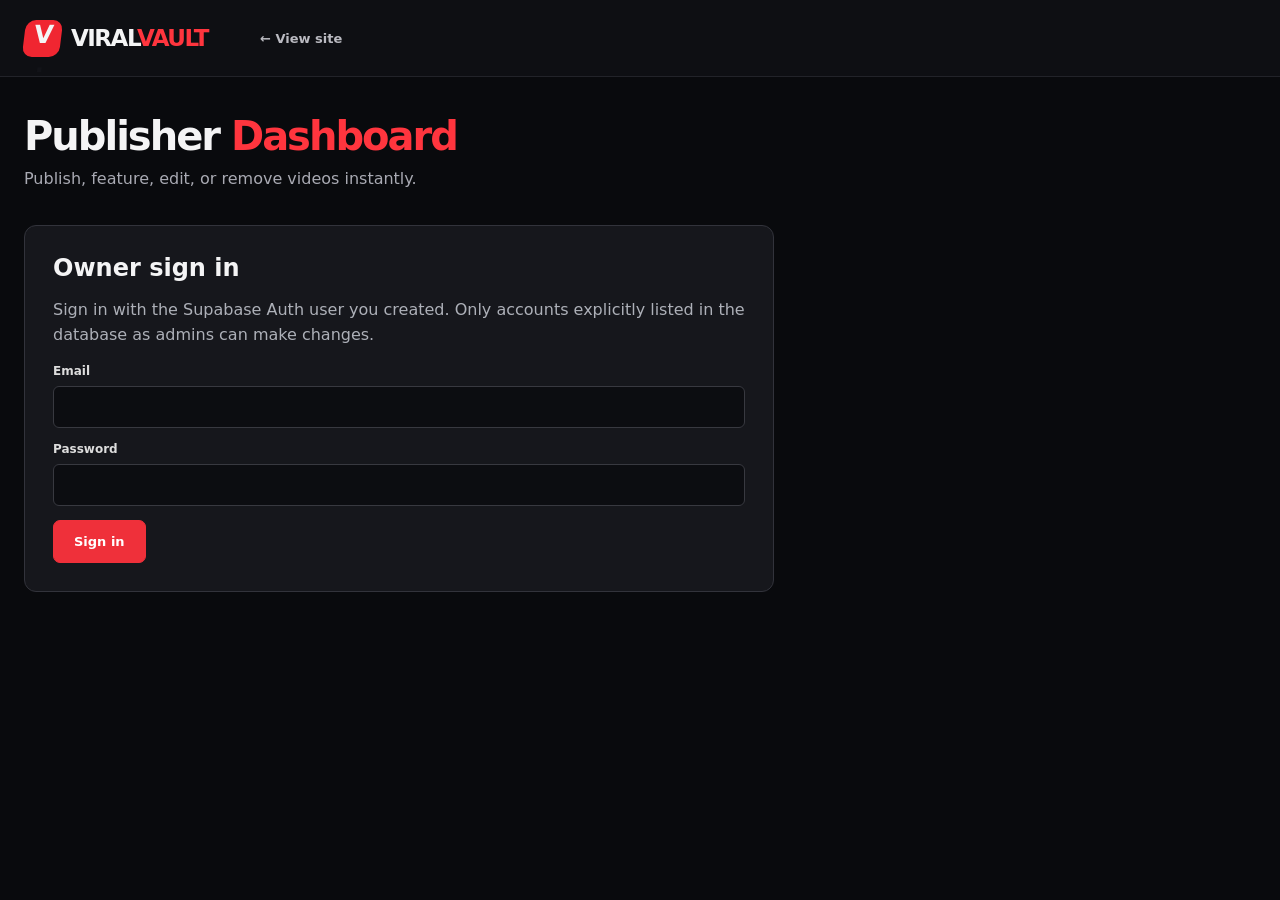
<file: admin.html>
<!doctype html>
<html lang="en"><head><meta charset="utf-8"><meta name="viewport" content="width=device-width,initial-scale=1"><meta name="theme-color" content="#0b0c0f"><title>ViralVault — Admin Dashboard</title><link rel="stylesheet" href="assets/style.css"><link rel="stylesheet" href="assets/admin.css"></head>
<body><header class="topbar"><div class="shell nav"><a class="brand" href="index.html"><span class="brand-mark">V<span>.</span></span><span>VIRAL<span class="red">VAULT</span></span></a><nav class="desktop-nav"><a href="index.html" class="navlink">← View site</a></nav><div class="nav-actions"><button class="button small outline hidden" id="logout">Log out</button></div></div></header>
<main class="shell admin-layout"><div class="page-head"><h1>Publisher <span class="red">Dashboard</span></h1><p>Publish, feature, edit, or remove videos instantly.</p></div><div id="status" role="status" aria-live="polite"></div>
<section id="setup" class="form-wrap hidden"><h2>Finish setup</h2><p>Add the Supabase project URL and publishable key to <code>assets/config.js</code>, then deploy your site. Follow <code>README.md</code> to run the database SQL and assign your admin account.</p></section>
<section id="loginPanel" class="form-wrap hidden"><h2>Owner sign in</h2><p>Sign in with the Supabase Auth user you created. Only accounts explicitly listed in the database as admins can make changes.</p><form id="loginForm"><label class="field">Email <input id="email" type="email" autocomplete="username" required></label><label class="field">Password <input id="password" type="password" autocomplete="current-password" required></label><button class="button primary" type="submit">Sign in</button></form></section>
<section id="dashboard" class="hidden"><div class="admin-columns"><div class="form-wrap admin-form"><h2 id="editorTitle">Publish a video</h2><form id="videoForm"><input type="hidden" id="editId"><label class="field">Video URL * <input id="url" type="url" required placeholder="https://www.youtube.com/watch?v=..."></label><label class="field">Title * <input id="title" maxlength="120" required placeholder="Enter an accurate headline"></label><div class="form-grid"><label class="field">Category <select id="category"><option>Hip-Hop</option><option>Funny</option><option>Sports</option><option>News</option><option>Gaming</option><option>Other</option></select></label><label class="field">Visibility <select id="published"><option value="true">Published (live)</option><option value="false">Draft (hidden)</option></select></label></div><label class="field">Description <textarea id="description" maxlength="900"></textarea></label><label class="admin-check"><input type="checkbox" id="featured"> Feature this video on the homepage</label><div class="action-row"><button class="button primary" id="saveBtn" type="submit">Publish video</button><button class="button outline" type="button" id="resetBtn">Clear form</button></div></form></div>
<div class="admin-list"><div class="section-header"><h2 class="section-heading">Your Videos</h2><button class="button small" id="refreshBtn">Refresh</button></div><p id="count" class="muted"></p><div id="entries" class="manage-list"></div></div></div></section></main>
<script src="assets/config.js" defer></script><script src="assets/admin.js" defer></script></body></html>
</file>
<file: assets/style.css>
:root{font-family:Inter,ui-sans-serif,system-ui,-apple-system,BlinkMacSystemFont,"Segoe UI",sans-serif;color:#f4f4f5;background:#090a0d;font-synthesis:none}*{box-sizing:border-box}html{scroll-behavior:smooth}body{margin:0}a{color:inherit;text-decoration:none}button,input,select,textarea{font:inherit}button{cursor:pointer}.shell{width:min(1240px,calc(100% - 48px));margin:auto}.hidden{display:none!important}.red{color:#ff353e}.muted{color:#9899a4}.topbar{position:sticky;z-index:15;top:0;background:#101115ed;backdrop-filter:blur(18px);border-bottom:1px solid #222329}.nav{height:76px;display:flex;align-items:center;gap:52px}.brand{display:inline-flex;align-items:center;gap:10px;letter-spacing:-.065em;font-size:23px;font-weight:950;white-space:nowrap}.brand-mark{display:grid;place-items:center;background:#f02631;border-radius:10px;width:37px;height:37px;transform:skew(-7deg);font-weight:1000;font-size:25px}.brand-mark span{color:#121318}.desktop-nav{display:flex;align-items:center;gap:24px;flex:1}.navlink{font-size:13px;font-weight:700;color:#babac1}.navlink:hover,.navlink.active{color:white}.nav-actions{margin-left:auto;display:flex;align-items:center;gap:14px}.icon-btn{border:0;background:transparent;color:#eee;font-size:30px;line-height:1;padding:4px 9px}.button{display:inline-flex;align-items:center;justify-content:center;gap:7px;border:1px solid #34353c;background:#25262c;color:#fff;border-radius:7px;font-weight:800;padding:13px 20px;font-size:13px}.button:hover{filter:brightness(1.12)}.primary{background:#ef303a;border-color:#ef303a}.small{padding:11px 16px}.outline{background:transparent}.text-button{border:0;background:none;color:#ccc}.search-strip{position:sticky;top:76px;background:#18191e;z-index:13;border-bottom:1px solid #303038}.search-strip .shell{display:flex;padding:14px 0;gap:12px}.search-strip input{flex:1;color:#fff;background:#0c0d10;border:1px solid #35363b;border-radius:6px;padding:13px 16px}.ticker{margin-top:26px;background:#18191d;border:1px solid #292a30;border-radius:7px;display:flex;overflow:hidden;align-items:center}.ticker-label{font-size:11px;letter-spacing:.08em;font-weight:900;padding:14px 18px;background:#ef303a;white-space:nowrap}.ticker-body{font-size:12px;color:#c5c5cc;padding:10px 18px;overflow:hidden;text-overflow:ellipsis;white-space:nowrap}.hero{display:grid;grid-template-columns:1.57fr 1fr;gap:18px;margin:23px 0 38px;min-height:450px}.hero-big,.hero-side{position:relative;overflow:hidden;border-radius:9px;border:1px solid #2c2d34;background:#1a1b20;cursor:pointer}.hero-big{min-height:450px}.hero-side{min-height:216px}.hero-right{display:grid;grid-template-rows:1fr 1fr;gap:18px}.hero-image,.thumb-image{position:absolute;inset:0;width:100%;height:100%;object-fit:cover}.hero-placeholder,.thumb-placeholder{position:absolute;inset:0;background:linear-gradient(120deg,#24191d,#292b36 60%,#141519);display:flex;align-items:center;justify-content:center;font-weight:950;font-size:80px;color:#6a454c}.gradient{position:absolute;inset:0;background:linear-gradient(0deg,#000 0%,#000b 42%,transparent 85%)}.hero-content{position:absolute;bottom:0;padding:29px;width:100%}.hero-side .hero-content{padding:18px}.tag{display:inline-block;font-size:10px;font-weight:900;letter-spacing:.065em;padding:6px 9px;border-radius:3px;background:#ef303a;color:#fff;text-transform:uppercase}.tag.dark{background:#27282e}.hero-title{margin:12px 0;font-size:clamp(25px,3vw,41px);line-height:1.12;letter-spacing:-.045em;font-weight:900}.hero-side .hero-title{font-size:20px;margin:8px 0}.meta{display:flex;align-items:center;gap:9px;font-size:11px;color:#c5c4cb}.meta .dot{color:#f33943}.section-header{display:flex;gap:15px;align-items:center;justify-content:space-between;margin-bottom:20px}.section-heading{font-size:25px;letter-spacing:-.045em;margin:0;font-weight:950}.section-heading:before{content:"";display:inline-block;background:#f3343e;height:24px;width:5px;border-radius:2px;margin-right:12px;vertical-align:-4px}.controls{display:flex;gap:8px;align-items:center;flex-wrap:wrap}.chip{border:1px solid #33343b;background:#1c1d23;color:#bcbcc5;border-radius:5px;padding:9px 13px;font-size:12px;font-weight:750}.chip.active,.chip:hover{color:#fff;background:#ef303a;border-color:#ef303a}.content-layout{display:grid;grid-template-columns:minmax(0,1fr) 280px;gap:28px;align-items:start}.video-grid{display:grid;grid-template-columns:repeat(3,minmax(0,1fr));gap:24px 17px}.video-card{min-width:0;cursor:pointer}.thumb{position:relative;aspect-ratio:16/9;background:#24252b;border-radius:7px;overflow:hidden;border:1px solid #292a30}.video-card:hover .thumb{border-color:#f3343e}.thumb-placeholder{font-size:42px}.thumb:after{content:"";position:absolute;inset:50% auto auto 50%;transform:translate(-50%,-50%);width:43px;height:43px;border-radius:50%;background:#0009 url('data:image/svg+xml,%3Csvg xmlns="http://www.w3.org/2000/svg" viewBox="0 0 24 24" fill="white"%3E%3Cpath d="M8 5v14l11-7z"/%3E%3C/svg%3E') center/24px no-repeat;opacity:.86}.source{position:absolute;top:10px;left:10px;background:#101116d9;padding:5px 8px;border-radius:3px;font-size:10px;font-weight:850;text-transform:uppercase;z-index:1}.video-title{margin:11px 0 8px;font-weight:850;font-size:14px;line-height:1.45;display:-webkit-box;-webkit-line-clamp:2;-webkit-box-orient:vertical;overflow:hidden}.video-card:hover .video-title{color:#ff444c}.video-meta{color:#92939d;font-size:11px}.sidebar{display:grid;gap:24px}.side-panel{border:1px solid #303037;background:#14151a;border-radius:8px;padding:20px}.side-title{font-size:16px;font-weight:900;margin:0 0 17px}.side-title:before{content:"";display:inline-block;width:4px;height:16px;background:#f0323c;margin-right:10px;vertical-align:-2px}.trend-item{display:flex;gap:12px;padding:12px 0;border-top:1px solid #292a30;cursor:pointer}.rank{font-size:23px;font-weight:950;color:#ee343f;min-width:26px}.trend-name{font-size:12px;font-weight:800;line-height:1.45}.trend-meta{color:#93949d;font-size:10px;margin-top:6px}.ad-area{height:220px;border:1px dashed #4a4b53;display:flex;flex-direction:column;justify-content:center;align-items:center;color:#686a74;gap:8px;border-radius:7px;font-size:12px}.ad-area strong{color:#95969f}.pages{display:flex;gap:8px;margin:35px 0 65px}.page-btn{border:1px solid #36373e;background:#202127;color:#fff;padding:11px 17px;border-radius:5px}.page-btn.active{background:#f0333d;border-color:#f0333d}.empty{padding:60px 22px;border:1px solid #303038;border-radius:9px;color:#a5a5ae;text-align:center}.page-head{margin:36px 0 25px}.page-head h1{font-size:clamp(27px,4vw,40px);letter-spacing:-.05em;margin:0 0 10px}.page-head p{color:#a9aab3;margin:0}.player-layout{display:grid;grid-template-columns:minmax(0,1fr) 310px;gap:27px;margin:34px 0 65px}.player-frame{width:100%;aspect-ratio:16/9;background:#08080a;border:1px solid #32343a;border-radius:8px;overflow:hidden;display:flex;align-items:center;justify-content:center}.player-frame iframe{width:100%;height:100%;border:0}.player-frame.portrait{aspect-ratio:auto;min-height:660px}.player-frame.portrait iframe{height:660px}.video-detail h1{font-size:30px;letter-spacing:-.04em;margin:20px 0 12px}.detail-meta{display:flex;gap:13px;flex-wrap:wrap;color:#aaaab4;font-size:12px}.description{color:#bfc0c8;line-height:1.8;border-top:1px solid #2a2b31;margin-top:24px;padding-top:18px;white-space:pre-line}.action-row{display:flex;gap:10px;flex-wrap:wrap;margin-top:22px}.form-wrap{max-width:750px;margin:37px auto 85px;padding:28px;background:#16171c;border:1px solid #32333b;border-radius:12px}.form-wrap h1{margin:0 0 8px;font-size:30px;letter-spacing:-.04em}.form-wrap p{color:#adb0b8;line-height:1.55}.form-grid{display:grid;grid-template-columns:1fr 1fr;gap:17px}.field{display:flex;flex-direction:column;gap:8px;margin:14px 0;font-size:12px;font-weight:800;color:#ddd}.field.full{grid-column:1/-1}.field input,.field select,.field textarea{background:#0c0d11;color:#fff;border:1px solid #383940;border-radius:6px;padding:13px;width:100%;outline:0}.field textarea{min-height:95px;resize:vertical}.field input:focus,.field select:focus,.field textarea:focus{border-color:#ff434c}.notice{padding:13px;border:1px solid #4b3f41;background:#261b1f;color:#e3b6bc;border-radius:6px;font-size:12px;line-height:1.7;margin:18px 0}.notice.ok{border-color:#255b49;background:#14261f;color:#b3e7c9}.manage-list{display:grid;gap:10px}.manage-item{padding:13px;border:1px solid #373841;border-radius:6px;display:flex;justify-content:space-between;gap:15px;align-items:center;font-size:12px}.manage-item button{background:#4a2328;color:white;border:0;padding:8px 12px;border-radius:5px}.footer{border-top:1px solid #292a31;background:#101116;margin-top:60px}.foot-flex{display:flex;justify-content:space-between;gap:20px;padding:38px 0}.footer-brand{font-size:23px}.foot-flex p{font-size:12px;color:#94959f}.footer-links{display:flex;gap:22px;align-items:center;font-size:12px;color:#bdbdc5}.footer-bottom{padding:18px 0;border-top:1px solid #272830;font-size:11px;color:#7e808a}.link-red{color:#ff4d56}.sr-only{position:absolute;width:1px;height:1px;overflow:hidden;clip:rect(0,0,0,0)}@media(max-width:1100px){.desktop-nav{gap:13px}.nav{gap:22px}.content-layout{grid-template-columns:minmax(0,1fr) 250px}.video-grid{grid-template-columns:repeat(2,minmax(0,1fr))}}@media(max-width:770px){.shell{width:min(100% - 28px,1240px)}.nav{height:64px}.desktop-nav{display:none}.brand{font-size:20px}.brand-mark{width:33px;height:33px}.hero{grid-template-columns:1fr;min-height:unset}.hero-big{min-height:340px}.hero-right{grid-template-columns:1fr 1fr;grid-template-rows:none}.hero-side{min-height:185px}.hero-side .hero-title{font-size:16px}.content-layout,.player-layout{grid-template-columns:1fr}.sidebar{grid-template-columns:repeat(2,1fr)}.search-strip{top:64px}.section-header{align-items:flex-start;flex-direction:column}.player-frame.portrait{min-height:530px}.player-frame.portrait iframe{height:530px}}@media(max-width:520px){.nav-actions{gap:3px}.button.small{padding:9px 10px;font-size:11px}.hero-big{min-height:295px}.hero-right{grid-template-columns:1fr}.hero-side{min-height:170px}.hero-title{font-size:25px}.hero-side .hero-title{font-size:19px}.hero-content{padding:18px}.video-grid{gap:19px 11px}.video-title{font-size:12px}.thumb:after{height:32px;width:32px;background-size:19px}.sidebar{grid-template-columns:1fr}.form-wrap{padding:19px}.form-grid{grid-template-columns:1fr;gap:0}.foot-flex,.footer-links{flex-wrap:wrap}.section-heading{font-size:22px}}
</file>
<file: assets/admin.css>
.admin-layout{min-height:76vh}.admin-columns{display:grid;grid-template-columns:minmax(290px,470px) minmax(0,1fr);gap:30px;align-items:start}.admin-form{margin:0;max-width:none}.admin-form h2,.form-wrap h2{margin:0 0 15px}.admin-list{min-width:0}.admin-check{display:flex;gap:12px;align-items:center;font-size:13px;margin:16px 0;color:#d2d2d9}.admin-check input{accent-color:#ef303a;width:18px;height:18px}.admin-video{display:flex;align-items:center;justify-content:space-between;gap:12px;background:#15161a;border:1px solid #32333b;border-radius:7px;padding:14px}.admin-video h3{font-size:14px;line-height:1.4;margin:0 0 6px}.admin-video p{font-size:11px;color:#999aa4;margin:0}.admin-buttons{display:flex;gap:7px;flex-wrap:wrap;justify-content:flex-end}.admin-buttons button{border:1px solid #484950;background:#25262c;color:#fff;border-radius:5px;padding:8px 10px;font-size:12px}.admin-buttons .danger{border-color:#7d343a;background:#4e2025}.admin-video.draft{opacity:.7}.admin-video .label{font-size:10px;font-weight:700;padding:4px 7px;border-radius:5px;background:#34353a}.admin-video .label.live{background:#154d35;color:#c5f9de}#status:empty{display:none}#status{margin:10px 0 20px}.form-wrap{margin-left:0;margin-right:0}@media(max-width:800px){.admin-columns{grid-template-columns:1fr}.admin-video{align-items:flex-start;flex-direction:column}.admin-buttons{justify-content:flex-start}}
</file>
